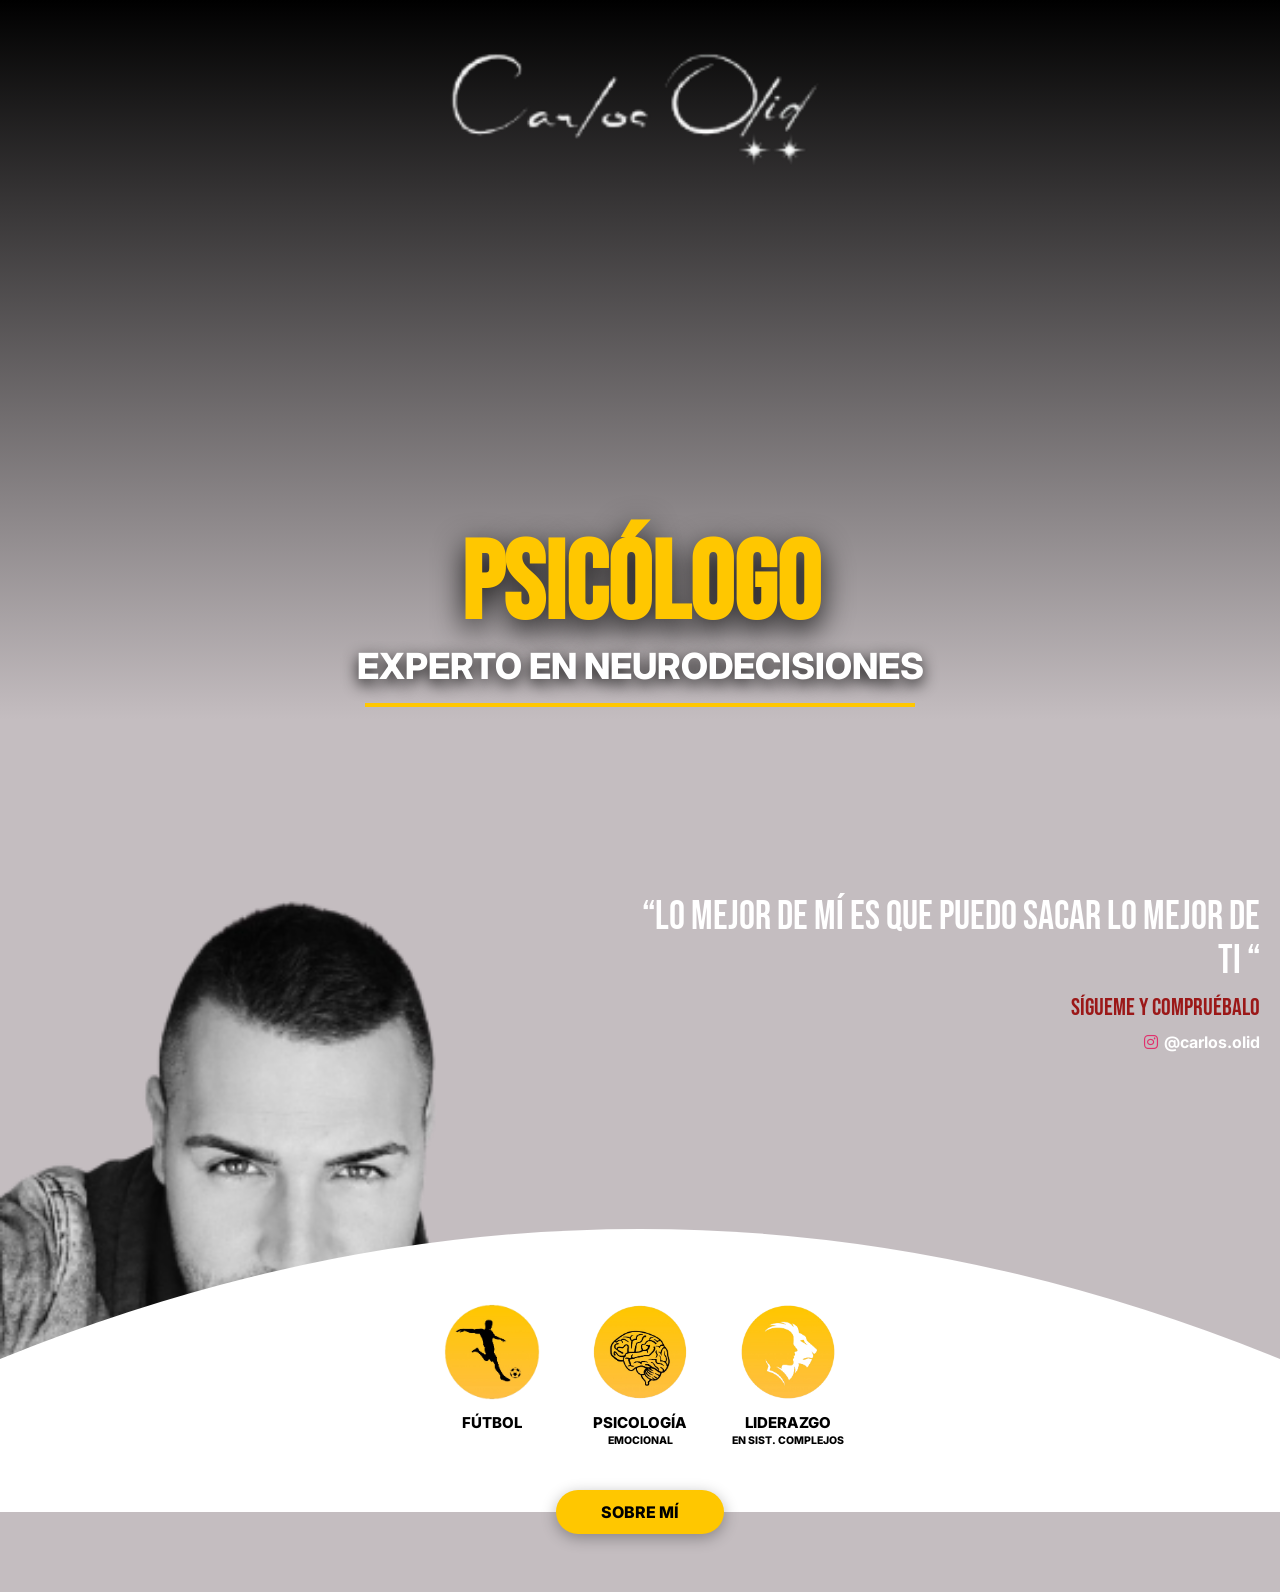
<file: index.html>
<!doctype html>
<html lang="es">
<head>
    <meta charset="utf-8">
    <meta name="viewport" content="width=device-width, initial-scale=1, viewport-fit=cover">
    <title>Carlos Olid — Psicólogo</title>
    
    <link href="https://fonts.googleapis.com/css2?family=Bebas+Neue&family=Inter:wght@400;700;800&display=swap" rel="stylesheet">
    <link rel="stylesheet" href="https://cdnjs.cloudflare.com/ajax/libs/font-awesome/6.5.1/css/all.min.css">
    
    <style>
        :root {
            --accent-yellow: #ffc700;
            --brand-red: #9b1818;
            --match-grey: #c4bdc0; 
            --dark-top: #000000;

            /* --- Photo section: position/size the portrait (fondo.png) ---
             * Current values below are the preferred positions for phone and laptop.
             * SIZE: lower % = smaller, higher % = larger. VERTICAL: lower % = higher on screen, higher % = lower.
             */
            --lp-photo-width-desktop: 50%;
            --lp-photo-width-mobile: 79%;
            --lp-photo-pos-y-desktop: 100%;
            --lp-photo-pos-y-mobile: 50%;
        }

        body, html {
            margin: 0;
            padding: 0;
            overflow-x: hidden; 
            background-color: var(--match-grey);
        }

        .lp-body {
            background: linear-gradient(180deg, var(--dark-top) 0%, var(--match-grey) 80%);
            background-attachment: fixed;
            color: white;
            min-height: 100vh;
            display: flex;
            flex-direction: column;
            font-family: 'Inter', sans-serif;
        }

        /* --- 1. PORTRAIT SECTION --- */
        .lp-hero {
            position: relative;
            width: 100%;
            display: flex;
            flex-direction: column;
            align-items: center;
            z-index: 10;
        }

        .lp-portrait-wrapper {
            width: 100%;
            max-width: 1100px;
            border: none;
        }

        .lp-portrait {
            width: 100%;
            height: auto;
            max-height: 80vh; 
            object-fit: contain;
            display: block;
            border: none;
            mask-image: linear-gradient(to bottom, black 85%, transparent 100%);
            -webkit-mask-image: linear-gradient(to bottom, black 85%, transparent 100%);
        }

        /* --- 2. TITLES SECTION --- */
        .lp-titles-overlay {
            width: 100%;
            position: relative;
            z-index: 200; 
            margin-top: -180px; 
            padding: 0 20px;
            box-sizing: border-box;
            text-align: center;
        }

        .lp-title-main {
            font-family: 'Bebas Neue', cursive;
            font-size: clamp(60px, 14vw, 110px);
            color: var(--accent-yellow);
            margin: 0;
            line-height: 0.85;
            text-shadow: 0 10px 30px rgba(0,0,0,0.9);
        }

        .lp-title-sub {
            font-size: clamp(16px, 3.8vw, 36px);
            font-weight: 800;
            color: #ffffff;
            text-transform: uppercase;
            margin: 10px 0;
            text-shadow: 0 5px 15px rgba(0,0,0,0.9);
        }

        .lp-hr {
            width: 70%;
            max-width: 550px;
            border: 0; 
            height: 4px;
            background-color: var(--accent-yellow);
            margin: 15px auto 40px auto;
            display: block;
        }

        /* --- 3. COMBINED SECTION: full-width arch, photo left (>50%), content right --- */
        .lp-combined-wrapper {
            width: 100%;
            position: relative;
            z-index: 50;
            margin: 0 auto;
            aspect-ratio: 3 / 4;
            max-height: 88vh;
            overflow: visible;
            background: transparent;
            border: none;
            box-shadow: none;
        }

        /* Full-width canvas: bg + photo + arch (arch spans entire width) */
        .lp-combined-canvas {
            position: absolute;
            inset: 0;
            width: 100%;
            height: 100%;
            background: transparent;
        }

        .lp-combined-bg {
            position: absolute;
            inset: 0;
            background: transparent;
        }

        /* Photo: size and position use variables from :root; no borders */
        .lp-combined-photo-wrap {
            position: absolute;
            top: 0;
            left: 0;
            width: var(--lp-photo-width-desktop);
            height: 100%;
            overflow: hidden;
            border: none;
            outline: none;
            box-shadow: none;
            box-sizing: border-box;
        }

        .lp-combined-photo {
            position: absolute;
            inset: 0;
            width: 100%;
            height: 100%;
            object-fit: cover;
            object-position: left var(--lp-photo-pos-y-desktop);
            border: none;
            outline: none;
            box-shadow: none;
        }

        /* Arch: full width, curve in bottom ~25% so face stays well above */
        .lp-arch-overlay {
            position: absolute;
            left: 0;
            right: 0;
            bottom: 0;
            width: 100%;
            height: 100%;
            pointer-events: none;
        }

        .lp-arch-overlay svg {
            position: absolute;
            left: 0;
            bottom: 0;
            width: 100%;
            height: 100%;
            display: block;
        }

        /* Overlay content: right side, quote right-aligned, icons + button centered */
        .lp-overlay-content {
            position: absolute;
            top: 0;
            left: 0;
            width: 100%;
            height: 100%;
            display: flex;
            flex-direction: column;
            padding: 0 20px;
            box-sizing: border-box;
            z-index: 60;
        }

        .lp-overlay-top {
            flex: 0 0 auto;
            display: flex;
            align-items: flex-start;
            padding-top: 14%;
            min-height: 38%;
        }

        /* Text on right; spacer matches photo width variable */
        .lp-overlay-left-spacer {
            flex: 0 0 var(--lp-photo-width-desktop);
        }

        .lp-overlay-right-text {
            flex: 1;
            display: flex;
            flex-direction: column;
            gap: 10px;
            text-align: right;
        }

        .lp-main-quote {
            font-family: 'Bebas Neue', cursive;
            font-size: clamp(18px, 4.2vw, 40px);
            color: #ffffff; line-height: 1.1; margin: 0;
            text-transform: uppercase;
        }

        .lp-follow-text {
            font-family: 'Bebas Neue', cursive;
            color: var(--brand-red);
            font-size: clamp(12px, 2.8vw, 24px); margin: 0;
        }

        .lp-insta-line {
            display: flex; align-items: center; justify-content: flex-end; gap: 6px;
            font-size: clamp(10px, 2.5vw, 16px); font-weight: 700;
        }

        .lp-overlay-bottom {
            flex: 1;
            display: flex;
            flex-direction: column;
            justify-content: flex-end;
            align-items: center;
            padding-bottom: 56px;
        }

        .lp-icon-grid {
            display: grid;
            grid-template-columns: repeat(3, 1fr);
            gap: 15px;
            width: 100%;
            max-width: 420px;
        }

        .lp-icon-item { 
            display: flex; 
            flex-direction: column; 
            align-items: center; 
            text-align: center; 
            text-decoration: none;
            transition: transform 0.2s ease;
        }
        
        .lp-icon-item:hover { transform: translateY(-5px); }

        .lp-icon-img {
            width: clamp(60px, 15vw, 85px); 
            height: clamp(60px, 15vw, 85px);
            object-fit: contain;
            margin-bottom: 8px;
        }

        .lp-icon-label { 
            font-weight: 800; font-size: clamp(9px, 2vw, 13px); 
            text-transform: uppercase; color: #000; line-height: 1.1;
        }

        .lp-btn-gold {
            background: var(--accent-yellow);
            color: #000;
            font-weight: 800;
            padding: 12px 45px;
            border-radius: 50px;
            font-size: 16px;
            text-transform: uppercase;
            text-decoration: none;
            display: inline-block;
            box-shadow: 0 4px 15px rgba(0,0,0,0.3);
            position: absolute;
            bottom: 0;
            left: 50%;
            transform: translate(-50%, 50%);
            z-index: 100;
            white-space: nowrap;
        }

        /* --- 5. FOOTER BAR --- (no own background; uses page background) */
        .lp-footer-bar {
            width: 100%;
            height: 80px;
            background: transparent;
            z-index: 40;
        }

        /* =========================================
           DESKTOP OPTIMIZATIONS (Lower & Closer)
           ========================================= */
        @media (min-width: 1024px) {
            .lp-combined-wrapper {
                max-width: 1400px;
                max-height: 85vh;
            }

            /* Desktop: no borders; contain so top of image is not cut */
            .lp-combined-photo-wrap {
                width: var(--lp-photo-width-desktop);
                border: none;
                outline: none;
                box-shadow: none;
            }

            .lp-combined-photo {
                object-fit: contain;
                object-position: left var(--lp-photo-pos-y-desktop);
                border: none;
                outline: none;
                box-shadow: none;
            }

            .lp-overlay-top {
                padding-top: 12%;
            }

            .lp-overlay-left-spacer {
                flex: 0 0 var(--lp-photo-width-desktop);
            }

            .lp-icon-grid {
                max-width: 420px;
                gap: 24px;
            }

            .lp-icon-img {
                width: 110px;
                height: 110px;
            }

            .lp-icon-label {
                font-size: 15px;
            }

            .lp-overlay-bottom {
                padding-bottom: 64px;
            }
        }

        /* =========================================
           MOBILE OPTIMIZATIONS
           ========================================= */
        @media (max-width: 768px) {
            .lp-titles-overlay { margin-top: -140px; }
            .lp-hr { margin-bottom: 12px; }
            .lp-combined-wrapper {
                aspect-ratio: 3 / 4;
                max-height: 82vh;
                margin-top: -24px;
            }
            /* Mobile: use --lp-photo-width-mobile and --lp-photo-pos-y-mobile from :root, no border */
            .lp-combined-photo-wrap {
                width: var(--lp-photo-width-mobile);
                border: none;
            }
            .lp-combined-photo {
                object-fit: contain;
                object-position: left var(--lp-photo-pos-y-mobile);
            }
            /* Quote block lower so it sits at same level as the image (face/chest) */
            .lp-overlay-top {
                flex: 1;
                min-height: 0;
                padding-top: 40%;
                padding-bottom: 4%;
                align-items: center;
            }
            .lp-overlay-left-spacer {
                flex: 0 0 var(--lp-photo-width-mobile);
            }
            .lp-overlay-right-text {
                text-align: center;
                justify-content: center;
            }
            .lp-insta-line {
                justify-content: center;
            }
            .lp-overlay-bottom {
                padding-bottom: 48px;
            }
            .lp-icon-grid {
                gap: 12px;
                max-width: 95%;
            }
            .lp-portrait { max-height: 55vh; }
        }
    </style>
</head>
<body class="lp-body">

    <main class="lp-hero">
        <div class="lp-portrait-wrapper">
            <img src="images/10.png" alt="Carlos Olid" class="lp-portrait">
        </div>
    </main>

    <div class="lp-titles-overlay">
        <h1 class="lp-title-main">PSICÓLOGO</h1>
        <p class="lp-title-sub">EXPERTO EN NEURODECISIONES</p>
        <hr class="lp-hr">
    </div>

    <section class="lp-combined-wrapper">
        <div class="lp-combined-canvas">
                <div class="lp-combined-bg" aria-hidden="true"></div>
                <div class="lp-combined-photo-wrap">
                    <img src="images/fondo.png" alt="Carlos Olid" class="lp-combined-photo">
                </div>
                <div class="lp-arch-overlay" aria-hidden="true">
                    <svg viewBox="0 0 100 100" preserveAspectRatio="none" xmlns="http://www.w3.org/2000/svg">
                        <!-- Full-width arch: curve in lower ~30% so bigger % of image is visible -->
                        <path d="M 0 100 L 0 80 Q 50 46 100 80 L 100 100 Z" fill="#ffffff"/>
                    </svg>
                </div>
            </div>

        <div class="lp-overlay-content">
            <div class="lp-overlay-top">
                <div class="lp-overlay-left-spacer"></div>
                <div class="lp-overlay-right-text">
                    <p class="lp-main-quote">“LO MEJOR DE MÍ ES QUE PUEDO SACAR LO MEJOR DE TI “</p>
                    <p class="lp-follow-text">SÍGUEME Y COMPRUÉBALO</p>
                    <div class="lp-insta-line">
                        <i class="fa-brands fa-instagram" style="color:#E1306C"></i>
                        <span>@carlos.olid</span>
                    </div>
                </div>
            </div>

            <div class="lp-overlay-bottom">
                <div class="lp-icon-grid">
                    <a href="psicologo.html" class="lp-icon-item">
                        <img src="images/futol.png" alt="Fútbol" class="lp-icon-img">
                        <div class="lp-icon-label">Fútbol</div>
                    </a>
                    <a href="#" class="lp-icon-item">
                        <img src="images/psychology.png" alt="Psicología" class="lp-icon-img">
                        <div class="lp-icon-label">PSICOLOGÍA<br><small style="font-size: 0.7em">Emocional</small></div>
                    </a>
                    <a href="#" class="lp-icon-item">
                        <img src="images/leadership.png" alt="Liderazgo" class="lp-icon-img">
                        <div class="lp-icon-label">LIDERAZGO<br><small style="font-size: 0.7em">en Sist. Complejos</small></div>
                    </a>
                </div>
            </div>
        </div>

        <a href="#about" class="lp-btn-gold">SOBRE MÍ</a>
    </section>

    <div class="lp-footer-bar"></div>

</body>
</html>
</file>
